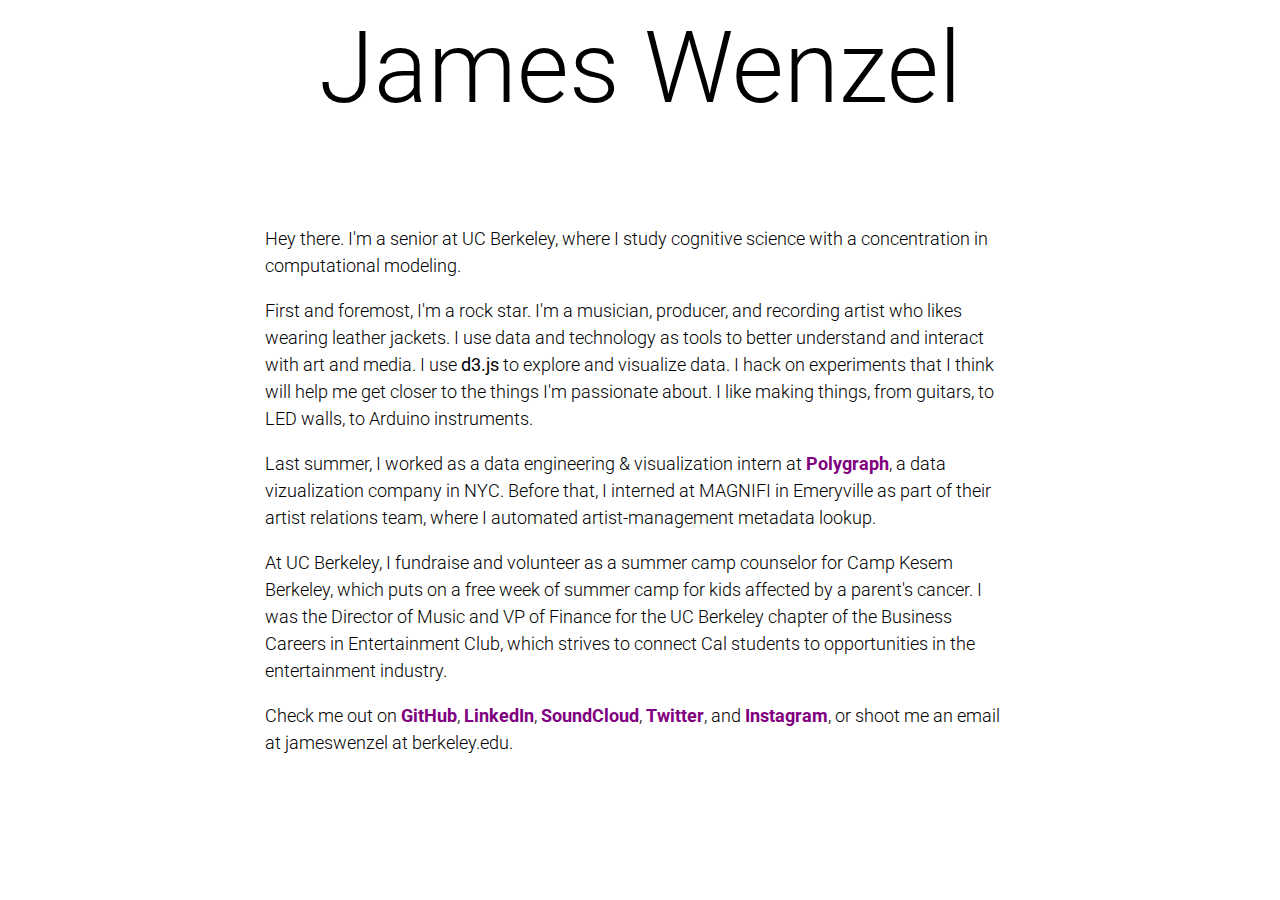
<file: index.html>
<!DOCTYPE html>
<html>

<head>
	<link href='https://fonts.googleapis.com/css?family=Roboto:400,700,300,100' rel='stylesheet' type='text/css'>
	<link rel="stylesheet" type="text/css" href="normalize.css">
	<link rel="stylesheet" type="text/css" href="style.css">
</head>

<body>
	<script src="//d3js.org/d3.v4.min.js"></script>
	<div class="header container">James Wenzel</div>
	<div class="nav container"></div>
	<div class="content container">
		<p class="section"></p>
		<p>Hey there. I'm a senior at UC Berkeley, where I study cognitive science with a concentration in computational modeling.</p>
		<p>First and foremost, I'm a rock star. I'm a musician, producer, and recording artist who likes wearing leather jackets. I use data and technology as tools to better understand and interact with art and media. I use <strong>d3.js</strong> to explore and visualize data. I hack on experiments that I think will help me get closer to the things I'm passionate about. I like making things, from guitars, to LED walls, to Arduino instruments.</p>
		<p>Last summer, I worked as a data engineering & visualization intern at <a href="http://polygraph.cool" target="_blank">Polygraph</a>, a data vizualization company in NYC. Before that, I interned at MAGNIFI in Emeryville as part of their artist relations team, where I automated artist-management metadata lookup.</p>
		<p>At UC Berkeley, I fundraise and volunteer as a summer camp counselor for Camp Kesem Berkeley, which puts on a free week of summer camp for kids affected by a parent's cancer. I was the Director of Music and VP of Finance for the UC Berkeley chapter of the Business Careers in Entertainment Club, which strives to connect Cal students to opportunities in the entertainment industry.</p>
		<p>Check me out on <a href="http://github.com/jameswenzel" target="_blank">GitHub</a>, <a href="http://linkedin.com/in/wenzeljames" target="_blank">LinkedIn</a>, <a href="http://soundcloud.com/ratherbright" target="_blank">SoundCloud</a>, <a href="http://twitter.com/ratherbright" align="center" target="_blank">Twitter</a>, and <a href="http://instagram.com/ratherbright" target="_blank">Instagram</a>, or shoot me an email at jameswenzel at berkeley.edu.</p>
	</div>
<!-- 	<div class="footer container"></div>
 -->	<script src="js/populate.js"></script>
</body>
</file>
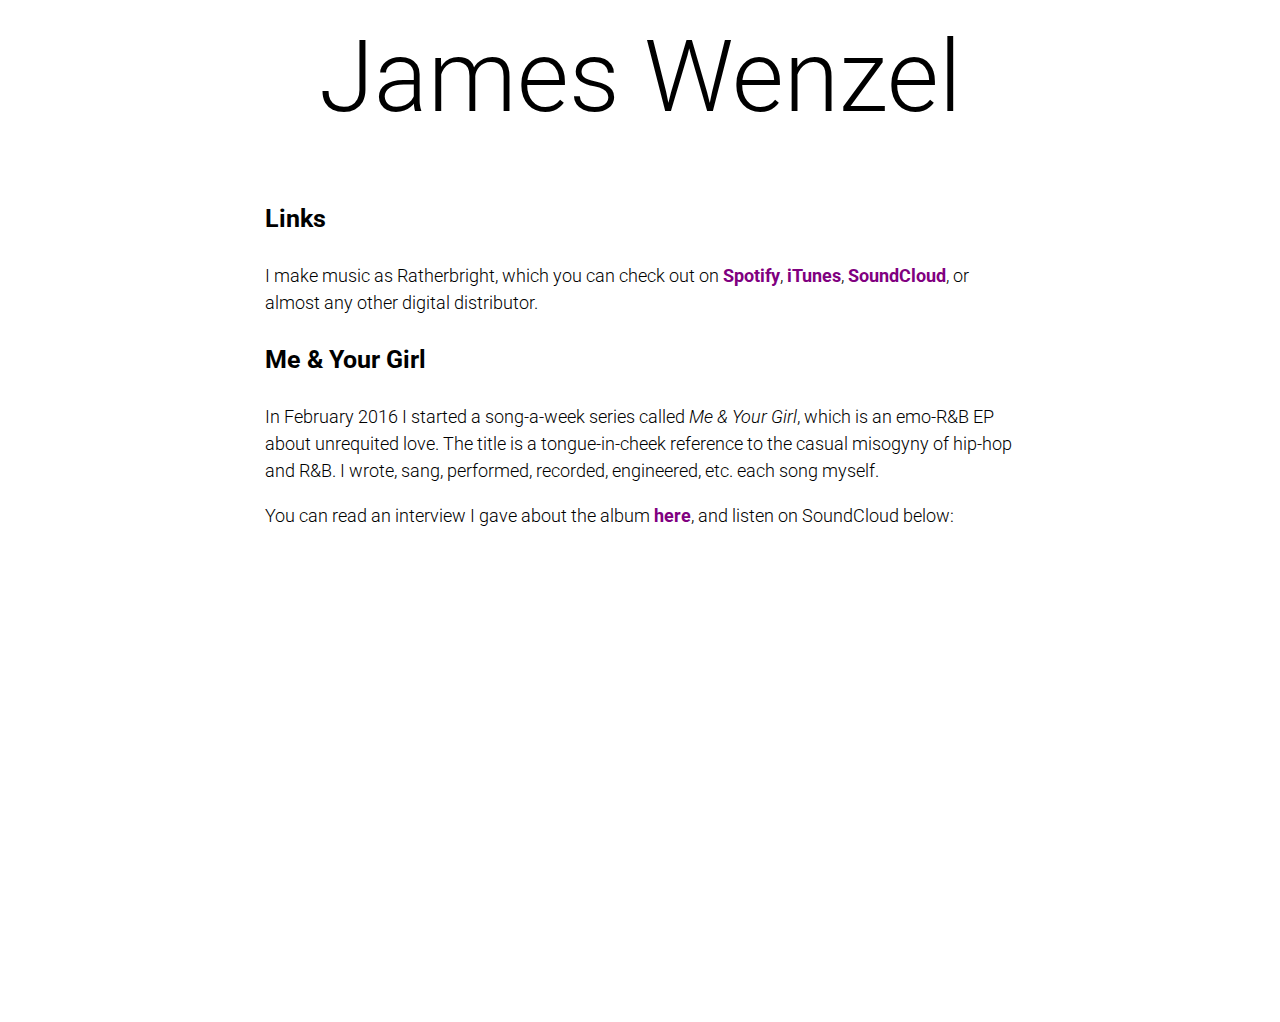
<file: music.html>
<!DOCTYPE html>
<html>

<head>
	<link href='https://fonts.googleapis.com/css?family=Roboto:400,700,300,100' rel='stylesheet' type='text/css'>
	<link rel="stylesheet" type="text/css" href="style.css">
</head>

<body>
	<script src="//d3js.org/d3.v4.min.js"></script>
	<div class="header container">James Wenzel</div>
	<div class="nav container"></div>
	<div class="content container">
	<p class="section">Links</span></p>
	<p>I make music as Ratherbright, which you can check out on <a href="https://open.spotify.com/artist/3bvU3nt1L7ggJPvQLrgZwT" target="_blank">Spotify</a>, <a href="https://itunes.apple.com/us/artist/ratherbright/id1084208557" target="_blank">iTunes</a>, <a href="http://soundcloud.com/ratherbright" target="_blank">SoundCloud</a>, or almost any other digital distributor.</p>
	<p class="section">Me & Your Girl</span></p>
	<p>In February 2016 I started a song-a-week series called <em>Me & Your Girl</em>, which is an emo-R&B EP about unrequited love. The title is a tongue-in-cheek reference to the casual misogyny of hip-hop and R&B. I wrote, sang, performed, recorded, engineered, etc. each song myself.</p>
	<p>You can read an interview I gave about the album <a href="http://www.whenthehornblows.com/2016/03/q-interview-with-ratherbright.html" target="_blank">here</a>, and listen on SoundCloud below:</p>
	<p class="iframe"><iframe width="100%" height="450" scrolling="no" frameborder="no" src="https://w.soundcloud.com/player/?url=https%3A//api.soundcloud.com/playlists/197392176&amp;auto_play=false&amp;hide_related=false&amp;show_comments=true&amp;show_user=true&amp;show_reposts=false&amp;visual=true"></iframe></p>
	</div>
<!-- 	<div class="footer"></div>
 -->	<script src="js/populate.js"></script>

</body>
</file>
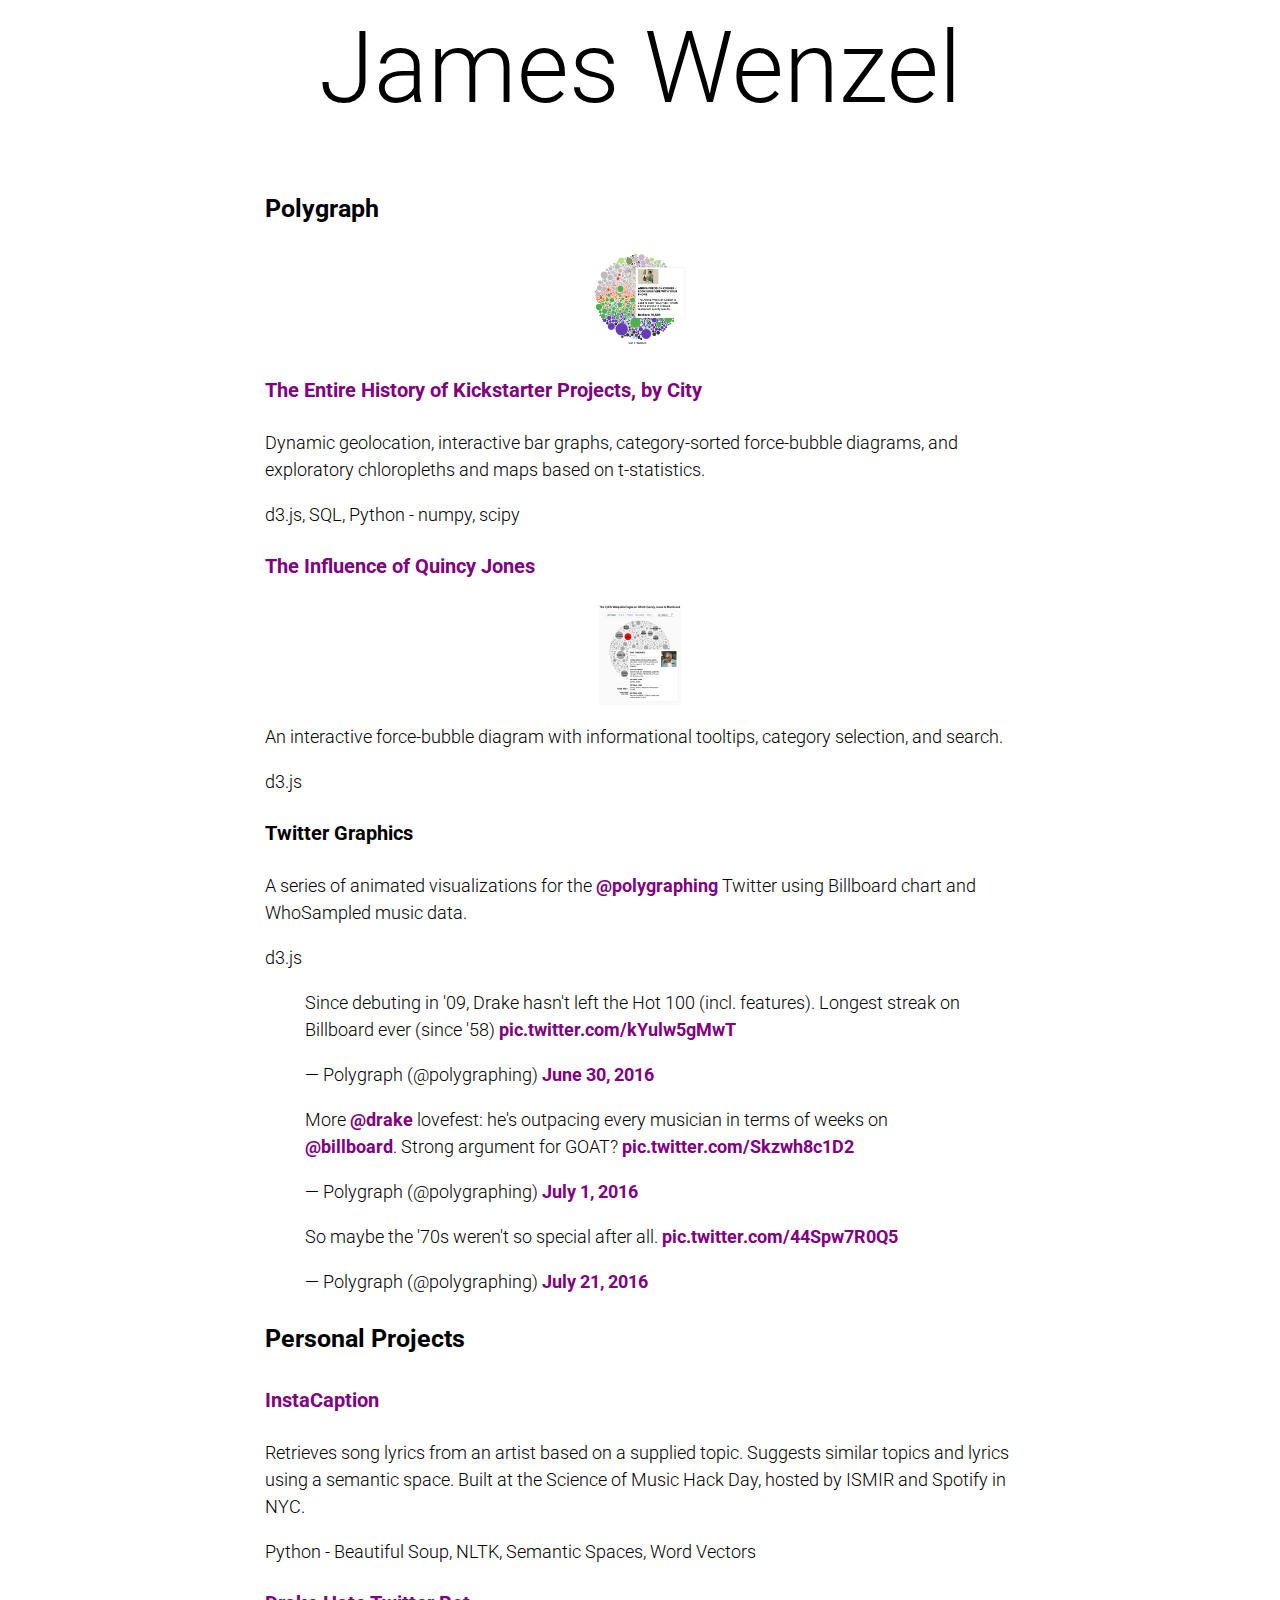
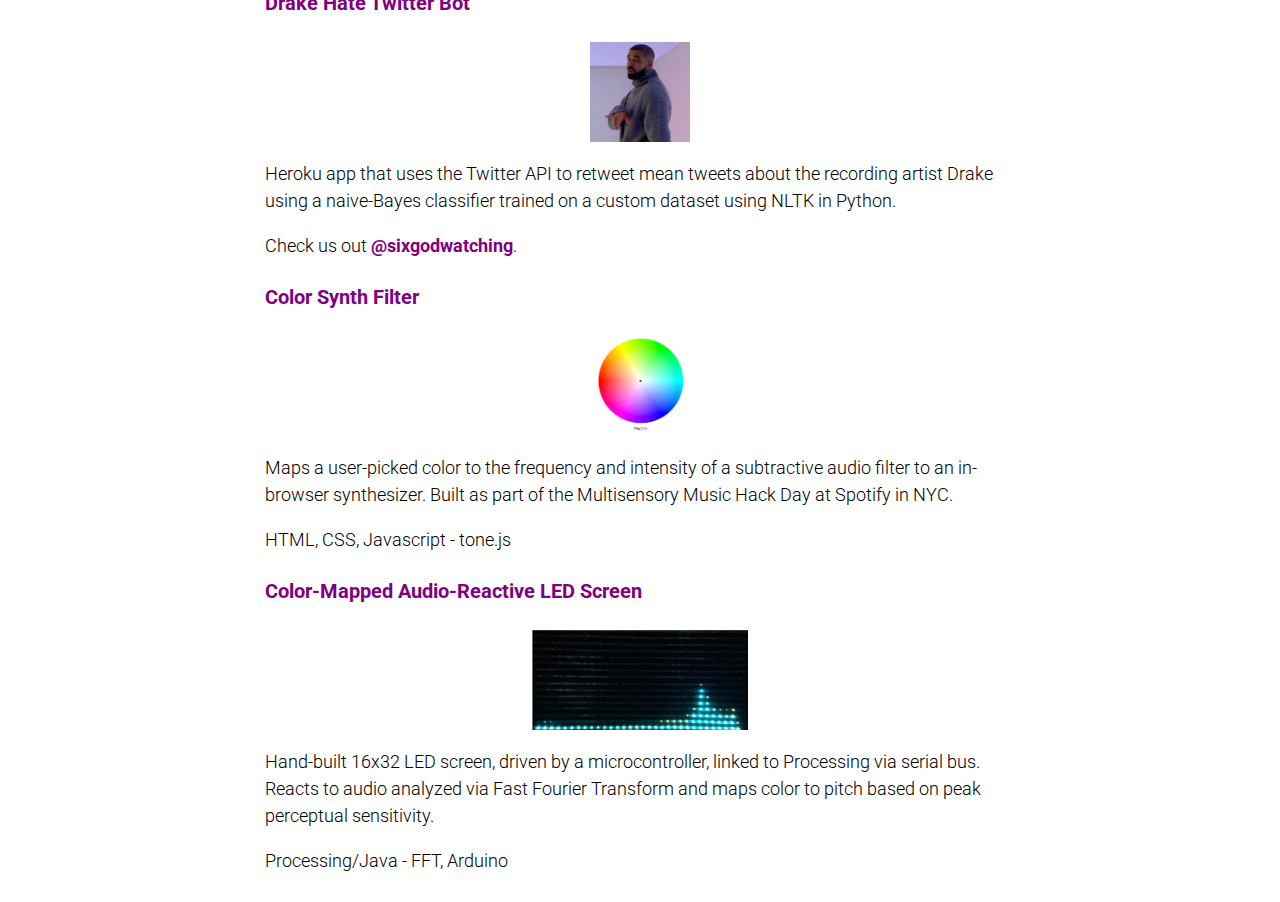
<file: projects.html>
<!DOCTYPE html>
<html>

<head>
	<link href='https://fonts.googleapis.com/css?family=Roboto:400,700,300,100' rel='stylesheet' type='text/css'>
	<link rel="stylesheet" type="text/css" href="normalize.css">
	<link rel="stylesheet" type="text/css" href="style.css">
</head>

<body>
	<script src="//d3js.org/d3.v4.min.js"></script>
	<div class="header container">James Wenzel</div>
	<div class="nav container"></div>
	<div class="content container">
		<p class="section">Polygraph</p>
		<div class="project-images">
			<div class="project-image">
				<img src="img/kick-1.png" title="Kickstarter projects for San Francisco">
			</div>
		</div>
		<p class="item"><a href="http://polygraph.cool/kickstarter/" target="_blank">The Entire History of Kickstarter Projects, by City</a></p>
		<p>
			Dynamic geolocation, interactive bar graphs, category-sorted force-bubble diagrams, and exploratory chloropleths and maps based on t-statistics.
		</p>
		<p>d3.js, SQL, Python - numpy, scipy</p>
		<p class="item"><a href="http://polygraph.cool/quincy/static.html" target="_blank">The Influence of Quincy Jones</a></p>
		<div class="project-images">
			<div class="project-image">
				<img src="img/bubble-1.png" title="Quincy Jones Bubble Diagram">
			</div>
		</div>
		<p>
			An interactive force-bubble diagram with informational tooltips, category selection, and search.
		</p>
		<p>
			d3.js
		</p>
		<p class="item">Twitter Graphics</p>
		<p>
			A series of animated visualizations for the <a href="http://twitter.com/polygraphing" target="_blank">@polygraphing</a> Twitter using Billboard chart and WhoSampled music data.
		</p>
		<p>
			d3.js
		</p>
		<blockquote class="twitter-tweet tw-align-center" data-lang="en">
			<p lang="en" dir="ltr">Since debuting in &#39;09, Drake hasn&#39;t left the Hot 100 (incl. features). Longest streak on Billboard ever (since &#39;58) <a href="https://t.co/kYulw5gMwT">pic.twitter.com/kYulw5gMwT</a></p>&mdash; Polygraph (@polygraphing) <a href="https://twitter.com/polygraphing/status/748543281345224704">June 30, 2016</a></blockquote>
		<script async src="//platform.twitter.com/widgets.js" charset="utf-8"></script>
		<blockquote class="twitter-tweet tw-align-center" data-lang="en">
			<p lang="en" dir="ltr">More <a href="https://twitter.com/Drake">@drake</a> lovefest: he&#39;s outpacing every musician in terms of weeks on <a href="https://twitter.com/billboard">@billboard</a>. Strong argument for GOAT? <a href="https://t.co/Skzwh8c1D2">pic.twitter.com/Skzwh8c1D2</a></p>&mdash; Polygraph (@polygraphing) <a href="https://twitter.com/polygraphing/status/748987711541940224">July 1, 2016</a></blockquote>
		<script async src="//platform.twitter.com/widgets.js" charset="utf-8"></script>
		<blockquote class="twitter-tweet tw-align-center" data-lang="en">
			<p lang="en" dir="ltr">So maybe the &#39;70s weren&#39;t so special after all. <a href="https://t.co/44Spw7R0Q5">pic.twitter.com/44Spw7R0Q5</a></p>&mdash; Polygraph (@polygraphing) <a href="https://twitter.com/polygraphing/status/756194599194984448">July 21, 2016</a></blockquote>
		<script async src="//platform.twitter.com/widgets.js" charset="utf-8"></script>
		<p class="section">Personal Projects</p>
		<p class="item">
			<a href="https://github.com/sashaperigo/InstaCaption" target="_blank">InstaCaption</a>
		</p>
		<p>
			Retrieves song lyrics from an artist based on a supplied topic. Suggests similar topics and lyrics using a semantic space. Built at the Science of Music Hack Day, hosted by ISMIR and Spotify in NYC.
		</p>
		<p>
			Python - Beautiful Soup, NLTK, Semantic Spaces, Word Vectors
		</p>
		<p class="item">
			<a href="https://github.com/sashaperigo/Drake-Hate" target="_blank">Drake Hate Twitter Bot</a>
		</p>
		<div class="project-images">
			<div class="project-image">
				<img src="img/drake-1.jpg" title="6 God is watching.">
			</div>
		</div>
		<p>
			Heroku app that uses the Twitter API to retweet mean tweets about the recording artist Drake using a naive-Bayes classifier trained on a custom dataset using NLTK in Python.</p>
		<p>
			Check us out <a href="http://twitter.com/sixgodwatching" target="_blank">@sixgodwatching</a>.
		</p>
		<p class="item">
			<a href="http://sashaperigo.com/color-filter/" target="_blank">Color Synth Filter</a>
		</p>
		<div class="project-images">
			<div class="project-image">
				<img src="img/synth-1.png" title="Color Filter Picker">
			</div>
		</div>
		<p>
			Maps a user-picked color to the frequency and intensity of a subtractive audio filter to an in-browser synthesizer. Built as part of the Multisensory Music Hack Day at Spotify in NYC.
		</p>
		<p>
			HTML, CSS, Javascript - tone.js</p>
		<p class="item">
			<a href="https://github.com/jameswenzel/LED-Wall" target="_blank">Color-Mapped Audio-Reactive LED Screen</a>
		</p>
		<div class="project-images">
			<div class="project-image">
				<img src="img/wall-1.png" title="Still frame from demonstration">
			</div>
		</div>
		<p>
			Hand-built 16x32 LED screen, driven by a microcontroller, linked to Processing via serial bus. Reacts to audio analyzed via Fast Fourier Transform and maps color to pitch based on peak perceptual sensitivity.
		</p>
		<p>
			Processing/Java - FFT, Arduino</p>
	</div>
	<!-- 	<div class="footer"></div>
 -->
	<script src="js/populate.js"></script>
</body>
</file>
<file: style.css>
body {
    font-family: 'Roboto', sans-serif;
    font-weight: 300;
    font-size: 18px;
}

.container {
    margin: auto;
    padding: 10px;
    min-width: 300px;
    max-width: 750px;
}

.content {
    line-height: 150%;
}

.header {
    padding: 10px;
    font-size: 100px;
    text-align: center;
}

.nav {
    display: flex;
    flex-wrap: wrap;
    justify-content: space-around;
}

.nav a {
    font-size: 40px;
}

a {
    color: purple;
    font-weight: bold;
    text-decoration: none;
}

.section {
    padding: 5px 0px;
    font-weight: bold;
    font-size: 40px;
}

.item {
    font-weight: bold;
    padding: 5px 0px;
    font-size: 25px;
    /*    font-weight: 500;
*/
}

.iframe {
    width: 80%;
    margin: auto;
}

.project-images {
    display: flex;
    display: -webkit-flex;
    display: -webkit-flexbox;
    display: -ms-flexbox;
    flex-wrap: wrap;
    justify-content: space-around;
}

.project-image {
    margin: auto;
    transition-duration: 250ms;
    height: 100px;
}

.project-image:hover {
    transition-duration: 250ms;
    height: 300px;
}

img {
    width: auto;
    height: 100%;
}


/*desktop*/

@media screen and (min-width: 1025px) {
    .nav a {
        font-size: 20px;
    }
    .section {
        font-size: 25px;
    }
    .item {
        font-size: 20px;
    }
}
</file>
